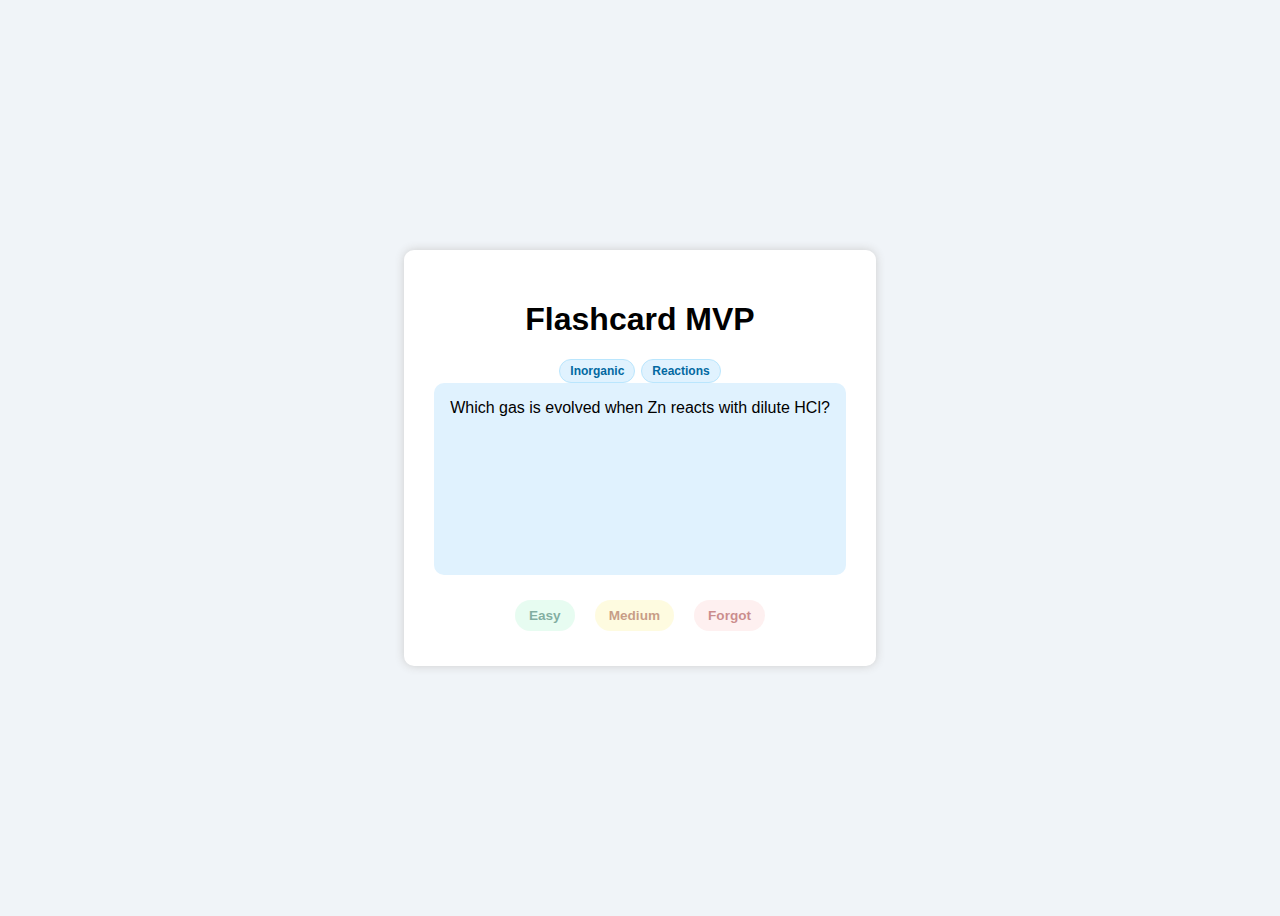
<file: index.html>
<!DOCTYPE html>
<html lang="en">
<head>
  <meta charset="UTF-8" />
  <meta name="viewport" content="width=device-width, initial-scale=1.0" />
  <title>Flashcard MVP</title>
  <link rel="stylesheet" href="public/style.css" />
</head>
<body>
  <div class="container">
    <h1>Flashcard MVP</h1>
    <div id="tags" class="tag-container"></div>
    <div id="flashcard" class="card" onclick="toggleAnswer()">
        <div id="question">Question here</div>
        <div id="answer" class="answer">Answer goes here</div>
    </div>
    <div class="rating-container">
        <button onclick="rate('easy')" class="rating-button easy">Easy</button>
        <button onclick="rate('medium')" class="rating-button medium">Medium</button>
        <button onclick="rate('forgot')" class="rating-button forgot">Forgot</button>
    </div>

  </div>
  <script src="public/script.js"></script>
</body>
</html>
</file>
<file: public/style.css>
body {
  font-family: Arial, sans-serif;
  background: #f0f4f8;
  display: flex;
  justify-content: center;
  align-items: center;
  height: 100vh;
}

.container {
  text-align: center;
  background: white;
  padding: 30px;
  border-radius: 10px;
  box-shadow: 0 0 10px #ccc;
}

.card {
  padding: 16px;
  min-height: 160px;
  background-color: #e0f2fe;
  border-radius: 10px;
  text-align: center;
  cursor: pointer;
  transition: background-color 0.3s ease;
}

.card:hover {
  background-color: #bae6fd;
}

#answer {
  min-height: 48px; /* Reserve space for answer */
  opacity: 0;
  visibility: hidden;
  transition: opacity 0.3s ease;
  margin-top: 8px;
}

#answer.visible {
  opacity: 1;
  visibility: visible;
}

.hidden {
  display: none;
}

button {
  margin: 5px;
  padding: 10px 20px;
  font-size: 16px;
}

.tag-container {
  margin-top: 10px;
  display: flex;
  flex-wrap: wrap;
  justify-content: center;
  gap: 6px;
}

.tag {
  background-color: #e0f2fe;
  color: #0369a1;
  font-size: 0.75rem;
  font-weight: bold;
  padding: 4px 10px;
  border-radius: 999px;
  border: 1px solid #bae6fd;
}

.rating-container {
  margin-top: 20px;
  display: flex;
  justify-content: center;
  gap: 10px;
}

.rating-button {
  padding: 8px 14px;
  border: none;
  border-radius: 20px;
  cursor: pointer;
  font-weight: bold;
  font-size: 0.85rem;
  transition: transform 0.1s ease-in-out;
}

.rating-button:hover {
  transform: scale(1.05);
}

.rating-button.easy {
  background-color: #d1fae5;
  color: #065f46;
}

.rating-button.medium {
  background-color: #fef9c3;
  color: #92400e;
}

.rating-button.forgot {
  background-color: #fee2e2;
  color: #991b1b;
}

.rating-button:disabled {
  opacity: 0.5;
  cursor: not-allowed;
}
</file>
